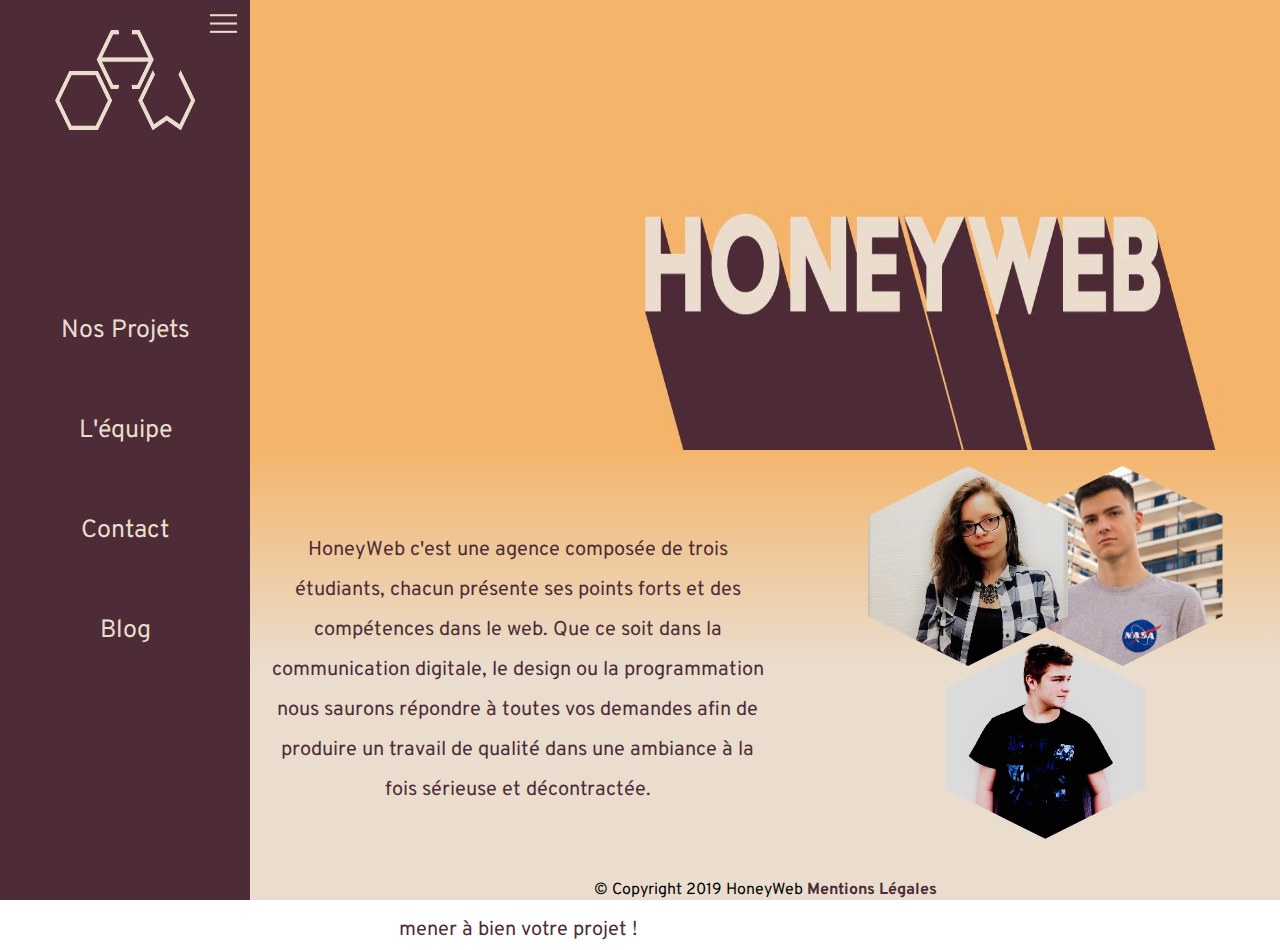
<file: index.html>
<!DOCTYPE html>
<html lang="fr">

<head>
    <meta charset="UTF-8">
    <meta name="viewport" content="width=device-width, initial-scale=1.0">
    <meta http-equiv="X-UA-Compatible" content="ie=edge">
    <link rel="stylesheet" type="text/css" href="styles/styleI.css">
    <link href="https://fonts.googleapis.com/css?family=Overpass&display=swap" rel="stylesheet">
    <script>
        var x = true;

        function openclose() {

            if (x) {
                document.querySelector("nav").style.left = "-200px";
                document.querySelector(".basse").style.left = "50px";
                document.querySelector("header").style.left = "50px";
                document.querySelector("footer").style.left = "50px";
                x = !x;
            } else {
                document.querySelector("nav").style.left = "0px";
                document.querySelector(".basse").style.left = "250px";
                document.querySelector("header").style.left = "250px";
                document.querySelector("footer").style.left = "250px";
                x = !x;
            }



        }
    </script>
    <title>HoneyCom</title>
</head>

<body>
    <!--------------------->
    <!--Partie naviagtion-->
    <!--------------------->

    <nav>
        <img src="img/logo.png">
        <img class="bouton" onclick="openclose()" src="img/menu.png">
        <ul>
            <li><a class="lien" href="projet.html">Nos Projets</a></li>
            <li><a class="lien" href="equipe.html">L'équipe</a></li>
            <li><a class="lien" href="contact.html">Contact</a></li>
            <li><a class="lien" href="blog.html">Blog</a></li>
        </ul>
    </nav>

    <!----------------->
    <!--Partie Entête-->
    <!----------------->

    <header>
        <img src="img/honeyweb.jpg">
    </header>

    <!----------------------->
    <!--Partie Présentation-->
    <!----------------------->

    <div class="basse">
        <div class="texte">
            <p>HoneyWeb c'est une agence composée de trois étudiants, chacun présente ses points forts et des compétences dans le web. Que ce soit dans la communication digitale, le design ou la programmation nous saurons répondre à toutes vos demandes afin
                de produire un travail de qualité dans une ambiance à la fois sérieuse et décontractée.</p>
            <p> Bien plus qu'une agence web. C'est l'agence qui saura mener à bien votre projet !</p>
        </div>
        <div class="image">
            <img class="ant" src="img/anthony.jpg">
            <img class="vass" src="img/vass.jpg">
            <img class="clem" src="img/clem.jpg">
        </div>
    </div>
    <!-------------------->
    <!--Partie Copyright-->
    <!-------------------->

    <footer>&copy; Copyright 2019 HoneyWeb <a href="mention.html">Mentions Légales</a></footer>

</body>

</html>
</file>
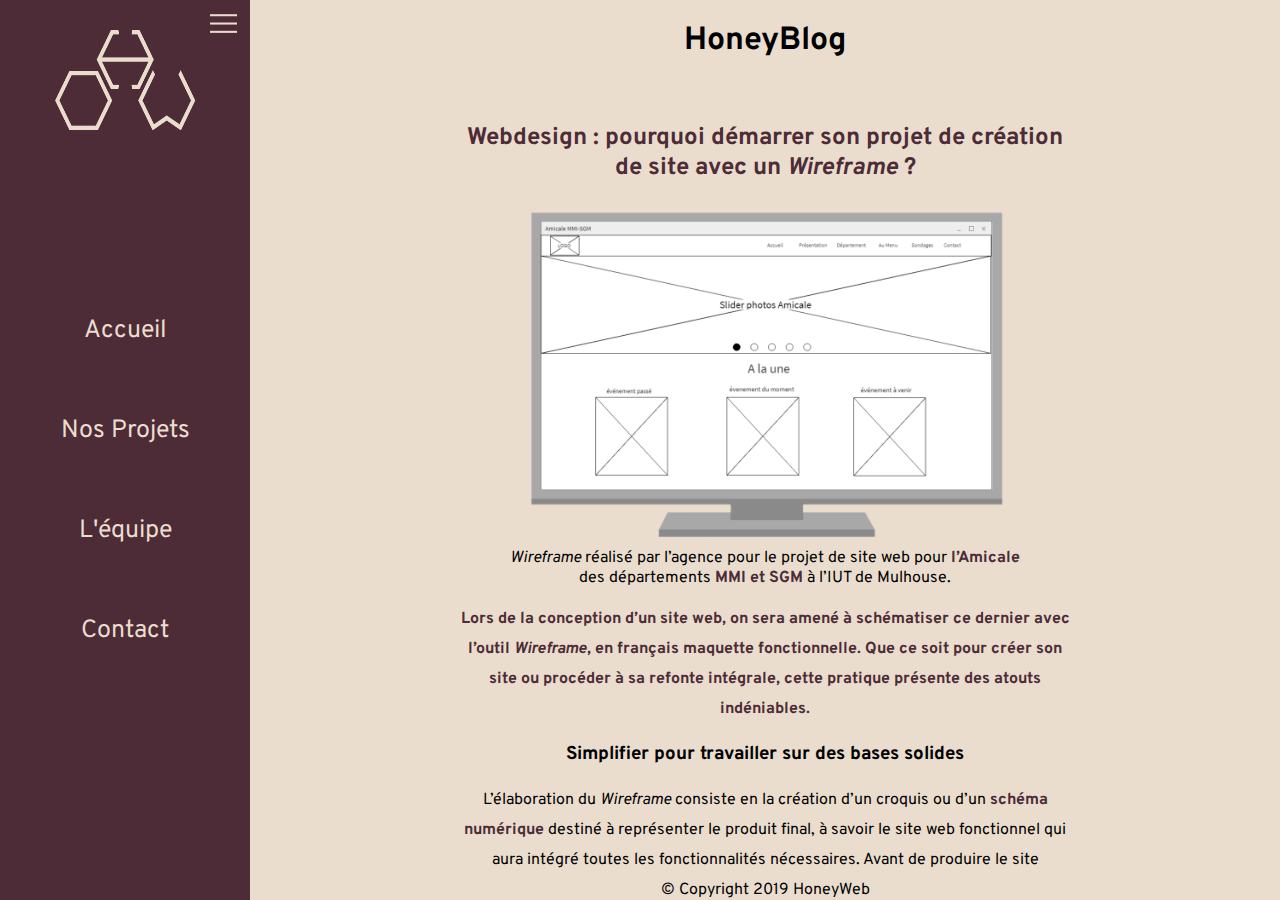
<file: blog.html>
<!DOCTYPE html>
<html lang="fr">

<head>
    <meta charset="UTF-8">
    <meta name="viewport" content="width=device-width, initial-scale=1.0">
    <meta http-equiv="X-UA-Compatible" content="ie=edge">
    <link rel="stylesheet" type="text/css" href="styles/styleB.css">
    <link href="https://fonts.googleapis.com/css?family=Overpass&display=swap" rel="stylesheet">
    <script>
        var x = true;

        function openclose() {

            if (x) {
                document.querySelector("nav").style.left = "-200px";
                document.querySelector("main").style.left = "50px";
                document.querySelector("footer").style.left = "50px";
                x = !x;
            } else {
                document.querySelector("nav").style.left = "0px";
                document.querySelector("main").style.left = "250px";
                document.querySelector("footer").style.left = "250px";
                x = !x;
            }



        }
    </script>
    <title>HoneyCom</title>
</head>

<body>
    <!--------------------->
    <!--Partie naviagtion-->
    <!--------------------->

    <nav>
        <img src="img/logo.png">
        <img class="bouton" onclick="openclose()" src="img/menu.png">
        <ul>
            <li><a class="lien" href="index.html">Accueil</a></li>
            <li><a class="lien" href="projet.html">Nos Projets</a></li>
            <li><a class="lien" href="equipe.html">L'équipe</a></li>
            <li><a class="lien" href="contact.html">Contact</a></li>
        </ul>
    </nav>

    <main>
        <h1>HoneyBlog</h1>
        <article>
            <h2>Webdesign : pourquoi démarrer son projet de création de site avec un <i>Wireframe</i> ?</h2>
            <figure>
                <img src="img/pageaccueil.PNG" alt="" />
                <figcaption><i>Wireframe</i> réalisé par l’agence pour le projet de site web pour
                    <span>l’Amicale</span> des départements
                    <span> MMI et SGM</span> à l’IUT de Mulhouse. </figcaption>
            </figure>
            <p>
                <span>Lors de la conception d’un site web, on sera amené à schématiser ce dernier avec l’outil <i>Wireframe</i>, en français maquette fonctionnelle. Que ce soit pour créer son site ou procéder à sa refonte intégrale, cette pratique présente des atouts indéniables. </span>
            </p>
            <h3>Simplifier pour travailler sur des bases solides</h3>
            <p>
                <p>L’élaboration du <i>Wireframe</i> consiste en la création d’un croquis ou d’un <span> schéma numérique</span> destiné à représenter le produit final, à savoir le site web fonctionnel qui aura intégré toutes les fonctionnalités nécessaires.
                    Avant de produire le site commandé par le client, il s’agit de <span> définir l’architecture du projet</span>. Visuellement c’est la première idée que l’on peut se faire du produit fini.</p>
                <p>La maquette fonctionnelle, généralement réalisée en noir, en blanc et avec quelques nuances de gris pour les futures zones colorées, permet de <span> visualiser la structure du site web</span>. On pourra dès lors distinguer l’emplacement
                    des images, des vidéos, des liens sans oublier des zones de texte. Le concepteur du <i>Wireframe</i> est chargé d’identifier les différentes zones de la page qu’il schématise avec des blocs. L’objectif ici est de déterminer les grandes
                    fonctionnalités et les éléments principaux des pages web. Du point de vue des designers, c’est une vraie référence. Pour les développeurs et graphistes aussi, le <i>Wireframe</i> permet de comprendre quelles seront les futures fonctionnalités
                    du site web. Rapide et simple à réaliser, le <i>Wireframe</i> utilise un langage commun, clair et précis : il est donc très efficace pour <span> optimiser la communication interne</span> entre les membres de l’équipe projet ! </p>
            </p>
            <h3>Optimiser l’expérience utilisateur et ses conditions de travail </h3>
            <p>
                <p>En élaborant la maquette fonctionnelle, il s’agit de comprendre qui seront les futurs internautes lecteurs du site web. D’un point de vue du design, il est important d’opter pour des choix qui correspondent aux attentes du commanditaire
                    et à l’audience cible. L’utilisateur étant de plus en plus exigeant, le <i>Wireframe</i> permet de poser les bases de la future interface en simulant le fonctionnement du site web. En étudiant les possibles difficultés, on peut ainsi
                    <span> établir
                    une première estimation du temps et du coût de développement</span> en fonction de l’ergonomie du produit qui est attendue. </p>
                <p>Travailler la maquette fonctionnelle se fait de différentes façons. Certains préfèrent coucher leurs <span> idées</span> sur papier, d’autres utilisent un des nombreux logiciels prévus à cet effet, et ces logiciels sont pour la plupart
                    gratuits ! Une fois que les idées sont inscrites quelque part, c’est la <span> créativité</span> qui fait le reste. </p>
            </p>
            <p>
                Une fois<span> la maquette fonctionnelle</span> établie, l’équipe chargée du projet peut alors se pencher sur le <span><i>Wireframe</i></span> pour discuter et établir les nombreux objectifs à réaliser par la suite. Le designer graphique
                de l’équipe se chargera ensuite d’établir <span>la maquette graphique</span>. Une fois ce travail d’avant-projet réalisé, c’est l’étape du <span>codage</span> du site web qui démarre. Pour finaliser le travail, les rédacteurs web ajouteront
                <span>le contenu</span>.
            </p>
            <p class="auteur">Article écrit par Anthony BURCKARD</p>
        </article>
    </main>
    <!-------------------->
    <!--Partie Copyright-->
    <!-------------------->

    <footer>&copy; Copyright 2019 HoneyWeb</footer>

</body>

</html>
</file>
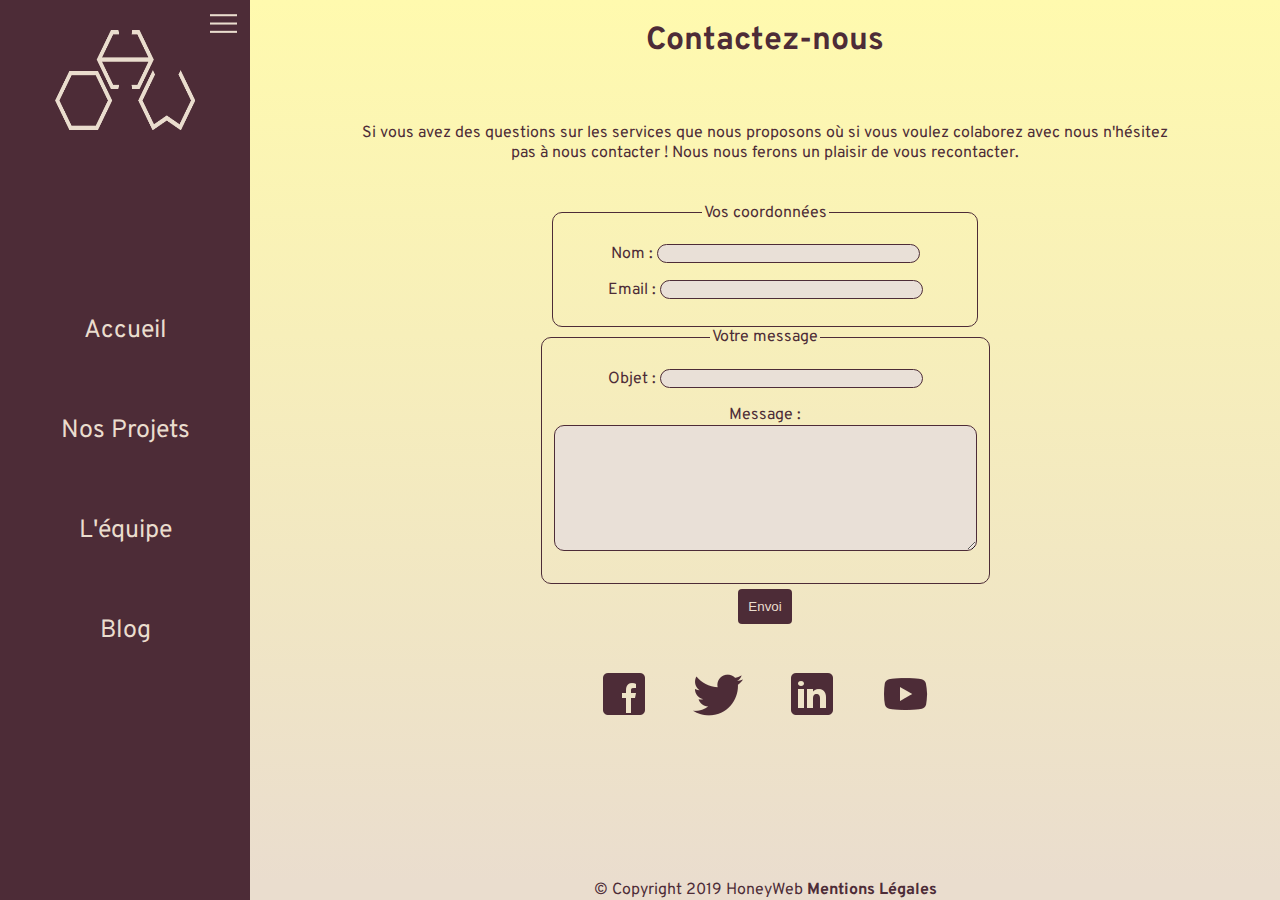
<file: contact.html>
<!DOCTYPE html>
<html lang="fr">

<head>
    <meta charset="UTF-8">
    <meta name="viewport" content="width=device-width, initial-scale=1.0">
    <meta http-equiv="X-UA-Compatible" content="ie=edge">
    <link rel="stylesheet" type="text/css" href="styles/styleC.css">
    <link href="https://fonts.googleapis.com/css?family=Overpass&display=swap" rel="stylesheet">
    <script>
        var x = true;

        function openclose() {

            if (x) {
                document.querySelector("nav").style.left = "-200px";
                document.querySelector("main").style.left = "50px";
                document.querySelector("footer").style.left = "50px";
                x = !x;
            } else {
                document.querySelector("nav").style.left = "0px";
                document.querySelector("main").style.left = "250px";
                document.querySelector("footer").style.left = "250px";
                x = !x;
            }



        }
    </script>
    <title>HoneyCom</title>
</head>

<body>
    <!--------------------->
    <!--Partie naviagtion-->
    <!--------------------->

    <nav>
        <img src="img/logo.png">
        <img class="bouton" onclick="openclose()" src="img/menu.png">
        <ul>
            <li><a class="lien" href="index.html">Accueil</a></li>
            <li><a class="lien" href="projet.html">Nos Projets</a></li>
            <li><a class="lien" href="equipe.html">L'équipe</a></li>
            <li><a class="lien" href="blog.html">Blog</a></li>
        </ul>
    </nav>

    <main>
        <h1>Contactez-nous</h1>
        <div class="conteneur">
            <p>Si vous avez des questions sur les services que nous proposons où si vous voulez colaborez avec nous n'hésitez pas à nous contacter ! Nous nous ferons un plaisir de vous recontacter.</p>
            <div>
                <form id="contact" method="post" action="traitement_formulaire.php">
                    <fieldset>
                        <legend>Vos coordonnées</legend>
                        <p><label for="nom">Nom : </label><input class="texte" type="text" id="nom" name="nom" size="30px" /></p>
                        <p><label for="email">Email : </label><input class="texte" type="text" id="email" name="email" size="30px" /></p>
                    </fieldset>

                    <fieldset>
                        <legend>Votre message</legend>
                        <p><label for="objet">Objet : </label><input class="texte" type="text" id="objet" name="objet" size="30px" /></p>
                        <p><label for="message">Message :</label><textarea class="texte" id="message" name="message" cols="50" rows="8"></textarea></p>
                    </fieldset>

                    <div style="text-align:center;"><button class="env" type="submit" style="vertical-align:middle"><span>Envoi </span></button></div>
                </form>
            </div>
        </div>
        <div class="reseaux">
            <a href="https://www.facebook.com/agencehoneyweb"><img src="img/facebook.png"></a>
            <a href="https://twitter.com/agencehoneyweb"><img src="img/twitter.png"></a>
            <a href="https://www.linkedin.com/company/agencehoneyweb"><img src="img/linkedin.png"></a>
            <a href="https://www.youtube.com/channel/UCpm8MM8DJZy-r0wfS8KWbyA/featured?fbclid=IwAR2PU1poCyhTIFpGppDTnIW4LKmYNNUnMHO0bNW0Kc40tgA4uIKAGhhM2ME"><img src="img/youtube.png"></a>
        </div>
    </main>
    <!-------------------->
    <!--Partie Copyright-->
    <!-------------------->

    <footer>&copy; Copyright 2019 HoneyWeb <a href="mention.html">Mentions Légales</a></footer>

</body>

</html>
</file>
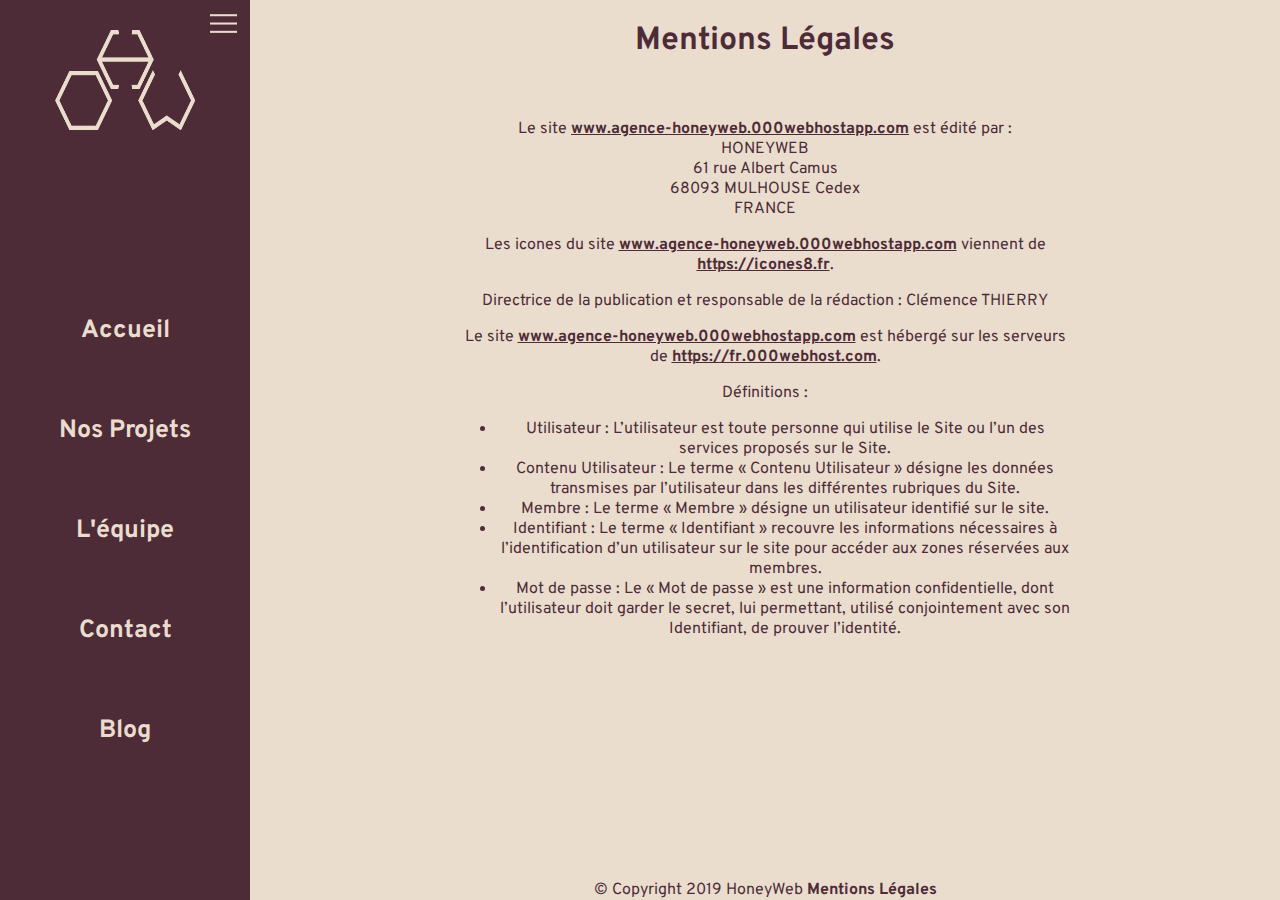
<file: mention.html>
<!DOCTYPE html>
<html lang="fr">

<head>
    <meta charset="UTF-8">
    <meta name="viewport" content="width=device-width, initial-scale=1.0">
    <meta http-equiv="X-UA-Compatible" content="ie=edge">
    <link rel="stylesheet" type="text/css" href="styles/styleM.css">
    <link href="https://fonts.googleapis.com/css?family=Overpass&display=swap" rel="stylesheet">
    <script>
        var x = true;

        function openclose() {

            if (x) {
                document.querySelector("nav").style.left = "-200px";
                document.querySelector("main").style.left = "50px";
                document.querySelector("footer").style.left = "50px";
                x = !x;
            } else {
                document.querySelector("nav").style.left = "0px";
                document.querySelector("main").style.left = "250px";
                document.querySelector("footer").style.left = "250px";
                x = !x;
            }



        }
    </script>
    <title>HoneyCom</title>
</head>

<body>
    <!--------------------->
    <!--Partie naviagtion-->
    <!--------------------->

    <nav>
        <img src="img/logo.png">
        <img class="bouton" onclick="openclose()" src="img/menu.png">
        <ul class="menu">
            <li class="choix"><a class="lien" href="index.html">Accueil</a></li>
            <li class="choix"><a class="lien" href="projet.html">Nos Projets</a></li>
            <li class="choix"><a class="lien" href="equipe.html">L'équipe</a></li>
            <li class="choix"><a class="lien" href="contact.html">Contact</a></li>
            <li class="choix"><a class="lien" href="blog.html">Blog</a></li>
        </ul>
    </nav>

    <!------------------------------------------->
    <!--Partie description des mentions légales-->
    <!------------------------------------------->

    <main>
        <h1>Mentions Légales</h1>
        <article>
            <p>
                Le site <a href="www.agence-honeyweb.000webhostapp.com">www.agence-honeyweb.000webhostapp.com</a> est édité par : <br> HONEYWEB <br> 61 rue Albert Camus <br> 68093 MULHOUSE Cedex <br> FRANCE <br>
            </p>
            <p>
                Les icones du site <a href="www.agence-honeyweb.000webhostapp.com">www.agence-honeyweb.000webhostapp.com</a> viennent de <a href="https://icones8.fr">https://icones8.fr</a>.
            </p>
            <p>
                Directrice de la publication et responsable de la rédaction : Clémence THIERRY
            </p>
            <p>
                Le site <a href="www.agence-honeyweb.000webhostapp.com">www.agence-honeyweb.000webhostapp.com</a> est hébergé sur les serveurs de
                <a href="https://fr.000webhost.com">https://fr.000webhost.com</a>.
            </p>
            <p>
                Définitions : <br>
                <ul>
                    <li>Utilisateur : L’utilisateur est toute personne qui utilise le Site ou l’un des services proposés sur le Site.</li>
                    <li>Contenu Utilisateur : Le terme « Contenu Utilisateur » désigne les données transmises par l’utilisateur dans les différentes rubriques du Site.</li>
                    <li>Membre : Le terme « Membre » désigne un utilisateur identifié sur le site.</li>
                    <li>Identifiant : Le terme « Identifiant » recouvre les informations nécessaires à l’identification d’un utilisateur sur le site pour accéder aux zones réservées aux membres.</li>
                    <li>Mot de passe : Le « Mot de passe » est une information confidentielle, dont l’utilisateur doit garder le secret, lui permettant, utilisé conjointement avec son Identifiant, de prouver l’identité.</li>
                </ul>
            </p>
        </article>
    </main>
    <!-------------------->
    <!--Partie Copyright-->
    <!-------------------->

    <footer>&copy; Copyright 2019 HoneyWeb <a href="mention.html">Mentions Légales</a> </footer>

</body>

</html>
</file>
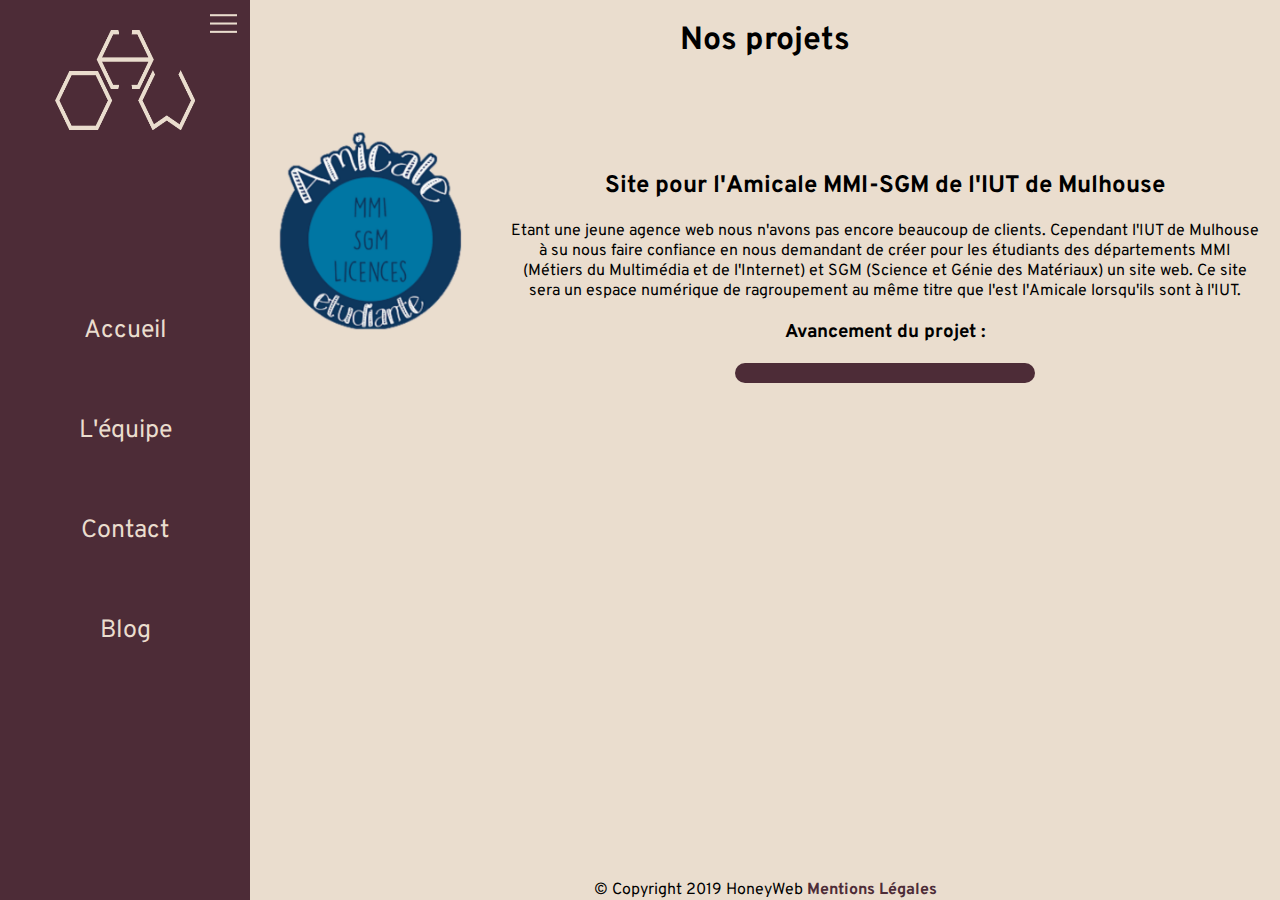
<file: projet.html>
<!DOCTYPE html>
<html lang="fr">

<head>
    <meta charset="UTF-8">
    <meta name="viewport" content="width=device-width, initial-scale=1.0">
    <meta http-equiv="X-UA-Compatible" content="ie=edge">
    <link rel="stylesheet" type="text/css" href="styles/styleP.css">
    <link href="https://fonts.googleapis.com/css?family=Overpass&display=swap" rel="stylesheet">
    <script>
        var x = true;

        function openclose() {

            if (x) {
                document.querySelector("nav").style.left = "-200px";
                document.querySelector("main").style.left = "50px";
                document.querySelector("footer").style.left = "50px";
                x = !x;
            } else {
                document.querySelector("nav").style.left = "0px";
                document.querySelector("main").style.left = "250px";
                document.querySelector("footer").style.left = "250px";
                x = !x;
            }



        }

        function jauge() {
            document.querySelector(".jauge>div").style.width = "100px";
        }
    </script>
    <title>HoneyCom</title>
</head>

<body>
    <!--------------------->
    <!--Partie naviagtion-->
    <!--------------------->

    <nav>
        <img src="img/logo.png">
        <img class="bouton" onclick="openclose()" src="img/menu.png">
        <ul>
            <li><a class="lien" href="index.html">Accueil</a></li>
            <li><a class="lien" href="equipe.html">L'équipe</a></li>
            <li><a class="lien" href="contact.html">Contact</a></li>
            <li><a class="lien" href="blog.html">Blog</a></li>
        </ul>
    </nav>

    <main>
        <h1>Nos projets</h1>
        <article>
            <img src="img/amicale.png">
            <div>
                <h2>Site pour l'Amicale MMI-SGM de l'IUT de Mulhouse</h2>
                <p>Etant une jeune agence web nous n'avons pas encore beaucoup de clients. Cependant l'IUT de Mulhouse à su nous faire confiance en nous demandant de créer pour les étudiants des départements MMI (Métiers du Multimédia et de l'Internet) et
                    SGM (Science et Génie des Matériaux) un site web. Ce site sera un espace numérique de ragroupement au même titre que l'est l'Amicale lorsqu'ils sont à l'IUT.</p>
                <h3>Avancement du projet :</h3>
                <div class="jauge" onmouseover="jauge()">
                    <div></div>
                </div>

            </div>
        </article>
    </main>
    <!-------------------->
    <!--Partie Copyright-->
    <!-------------------->

    <footer>&copy; Copyright 2019 HoneyWeb <a href="mention.html">Mentions Légales</a></footer>

</body>

</html>
</file>
<file: styles/styleI.css>
body {
    margin: 0;
    font-family: 'Overpass', sans-serif;
    text-align: center;
    z-index: 0;
    overflow: hidden;
}


/********************/


/*Menu de navigation*/


/*******************/

nav {
    position: absolute;
    color: #EADDCE;
    font-size: 25px;
    background-color: #4D2C37;
    z-index: 1;
    width: 250px;
    top: 0;
    bottom: 0;
    left: 0;
    padding-top: 30px;
    transition-duration: 0.4s;
}

nav>img {
    width: 140px;
    height: 100px;
}

ul {
    list-style: none;
    margin-top: 70%;
    margin-right: 40px;
}

li {
    margin-top: 40%;
}

.lien {
    text-decoration: none;
}

.lien:link {
    color: #EADDCE;
}

.lien:visited {
    color: #EADDCE;
}

.lien:hover {
    color: #f3d74d;
}

.bouton {
    position: absolute;
    top: 10px;
    left: 210px;
    width: 27px;
    height: 27px;
}


/***********/


/*Banderole*/


/***********/

header {
    position: absolute;
    margin: 0;
    left: 250px;
    right: 0;
    height: 50%;
    transition-duration: 0.4s;
}

header>img {
    max-width: 100%;
    min-width: 100%;
    max-height: 100%;
    min-height: 100%;
}


/***************************/


/*Partie basse de l'accueil*/


/***************************/

.basse {
    position: absolute;
    display: flex;
    left: 250px;
    right: 0;
    top: 50%;
    bottom: 18px;
    padding: 10px;
    background: linear-gradient(#F4B56B, #EADDCE, #EADDCE);
    transition-duration: 0.4s;
    color: #4D2C37;
}

.texte>p {
    margin-top: 60px;
    font-size: 20px;
    line-height: 40px;
}

.image {
    flex: 1;
}

.image>img {
    position: absolute;
    clip-path: polygon(50% 0%, 100% 25%, 100% 75%, 50% 100%, 0% 75%, 0% 25%);
    min-width: 170px;
    max-width: 200px;
    min-height: 170px;
    max-height: 200px;
}

.clem {
    left: 60%;
    bottom: 50%;
}

.vass {
    left: 75%;
    bottom: 50%;
}

.ant {
    left: 67.5%;
    bottom: 10%;
}

.texte {
    flex: 1;
    padding: 10px;
}


/********/


/*Footer*/


/********/

footer {
    position: absolute;
    bottom: 0;
    left: 250px;
    right: 0;
    background-color: #EADDCE;
    transition-duration: 0.4s;
}

footer>a {
    text-decoration: none;
    color: #4D2C37;
    font-weight: bold;
}
</file>
<file: styles/styleB.css>
body {
    margin: 0;
    font-family: 'Overpass', sans-serif;
    text-align: center;
    z-index: 0;
    overflow: hidden;
}


/********************/


/*Menu de navigation*/


/*******************/

nav {
    position: absolute;
    color: #EADDCE;
    font-size: 25px;
    background-color: #4D2C37;
    z-index: 1;
    width: 250px;
    top: 0;
    bottom: 0;
    left: 0;
    padding-top: 30px;
    transition-duration: 0.4s;
}

nav>img {
    width: 140px;
    height: 100px;
}

ul {
    list-style: none;
    margin-top: 70%;
    margin-right: 40px;
}

li {
    margin-top: 40%;
}

.lien {
    text-decoration: none;
}

.lien:link {
    color: #EADDCE;
}

.lien:visited {
    color: #EADDCE;
}

.lien:hover {
    color: #f3d74d;
}

.bouton {
    position: absolute;
    top: 10px;
    left: 210px;
    width: 27px;
    height: 27px;
}


/*******************/


/*Partie principale*/


/*******************/

main {
    position: absolute;
    left: 250px;
    right: 0;
    top: 0;
    bottom: 18px;
    background-color: #EADDCE;
    transition-duration: 0.4s;
    overflow-y: scroll;
}

figure>img {
    min-width: 100px;
    max-width: 500px;
    min-height: 100px;
    max-height: 500px;
}

article {
    padding: 20%;
    padding-top: 20px;
    margin: auto;
}

h2 {
    color: #4D2C37;
    font-weight: bold;
}

p {
    line-height: 30px;
}

span {
    color: #4D2C37;
    font-weight: bold;
}

.auteur {
    text-align: right;
    font-size: 12px;
}


/********/


/*Footer*/


/********/

footer {
    position: absolute;
    bottom: 0;
    left: 250px;
    right: 0;
    background-color: #EADDCE;
    transition-duration: 0.4s;
}

footer>a {
    text-decoration: none;
    color: #4D2C37;
    font-weight: bold;
}
</file>
<file: styles/styleC.css>
body {
    margin: 0;
    font-family: 'Overpass', sans-serif;
    text-align: center;
    z-index: 0;
    overflow: hidden;
    color: #4D2C37;
}


/********************/


/*Menu de navigation*/


/*******************/

nav {
    position: absolute;
    color: #EADDCE;
    font-size: 25px;
    background-color: #4D2C37;
    z-index: 1;
    width: 250px;
    top: 0;
    bottom: 0;
    left: 0;
    padding-top: 30px;
    transition-duration: 0.4s;
}

nav>img {
    width: 140px;
    height: 100px;
}

ul {
    list-style: none;
    margin-top: 70%;
    margin-right: 40px;
}

li {
    margin-top: 40%;
}

.lien {
    text-decoration: none;
}

.lien:link {
    color: #EADDCE;
}

.lien:visited {
    color: #EADDCE;
}

.lien:hover {
    color: #f3d74d;
}

.bouton {
    position: absolute;
    top: 10px;
    left: 210px;
    width: 27px;
    height: 27px;
}


/*******************/


/*Partie principale*/


/*******************/

main {
    position: absolute;
    left: 250px;
    right: 0;
    top: 0;
    bottom: 18px;
    background: linear-gradient( #FFFAAE, #EADDCE);
    transition-duration: 0.4s;
    overflow-y: scroll;
}

h1 {
    padding-bottom: 40px;
}

.conteneur {
    width: 80%;
    margin: auto;
}

.env {
    border-radius: 4px;
    background-color: #4D2C37;
    border: none;
    color: #EADDCE;
    text-align: center;
    padding: 10px;
    transition: all 0.5s;
    cursor: pointer;
    margin-top: 20px;
    margin: 5px;
}

.env span {
    cursor: pointer;
    display: inline-block;
    position: relative;
    transition: 0.5s;
}

.env span:after {
    content: '\00bb';
    position: absolute;
    opacity: 0;
    top: 0;
    right: -20px;
    transition: 0.5s;
}

.env:hover span {
    padding-right: 25px;
}

.env:hover span:after {
    opacity: 1;
    right: 0;
}

.texte {
    background-color: rgb(233, 224, 215);
    border-radius: 10px;
    border: #4D2C37 1px solid;
}

form {
    margin-top: 40px;
}

fieldset {
    border-radius: 10px;
    width: 400px;
    border: #4D2C37 1px solid;
    margin: auto;
}

.reseaux {
    margin-top: 40px;
}

.reseaux>a {
    margin: 20px;
}


/********/


/*Footer*/


/********/

footer {
    position: absolute;
    bottom: 0;
    left: 250px;
    right: 0;
    background-color: #EADDCE;
    transition-duration: 0.4s;
}

footer>a {
    text-decoration: none;
    color: #4D2C37;
    font-weight: bold;
}
</file>
<file: styles/styleM.css>
body {
    margin: 0;
    font-family: 'Overpass', sans-serif;
    text-align: center;
    z-index: 0;
    overflow: hidden;
    color: #4D2C37;
}


/********************/


/*Menu de navigation*/


/*******************/

nav {
    position: absolute;
    color: #EADDCE;
    font-size: 25px;
    background-color: #4D2C37;
    z-index: 1;
    width: 250px;
    top: 0;
    bottom: 0;
    left: 0;
    padding-top: 30px;
    transition-duration: 0.4s;
}

nav>img {
    width: 140px;
    height: 100px;
}

.menu {
    list-style: none;
    margin-top: 70%;
    margin-right: 40px;
}

.choix {
    margin-top: 40%;
}

.lien {
    text-decoration: none;
}

.lien:link {
    color: #EADDCE;
}

.lien:visited {
    color: #EADDCE;
}

.lien:hover {
    color: #f3d74d;
}

.bouton {
    position: absolute;
    top: 10px;
    left: 210px;
    width: 27px;
    height: 27px;
}


/*******************/


/*Partie principale*/


/*******************/

main {
    position: absolute;
    left: 250px;
    right: 0;
    top: 0;
    bottom: 18px;
    background-color: #EADDCE;
    transition-duration: 0.4s;
    overflow-y: scroll;
}

article {
    padding: 20%;
    padding-top: 20px;
    margin: auto;
}

h2 {
    color: #4D2C37;
    font-weight: bold;
}

p {
    line-height: 20px;
}

span {
    color: #4D2C37;
    font-weight: bold;
}

a {
    color: #4D2C37;
    font-weight: bold;
}


/********/


/*Footer*/


/********/

footer {
    position: absolute;
    bottom: 0;
    left: 250px;
    right: 0;
    background-color: #EADDCE;
    transition-duration: 0.4s;
}

footer>a {
    text-decoration: none;
    color: #4D2C37;
    font-weight: bold;
}
</file>
<file: styles/styleP.css>
body {
    margin: 0;
    font-family: 'Overpass', sans-serif;
    text-align: center;
    z-index: 0;
    overflow: hidden;
}


/********************/


/*Menu de navigation*/


/*******************/

nav {
    position: absolute;
    color: #EADDCE;
    font-size: 25px;
    background-color: #4D2C37;
    z-index: 1;
    width: 250px;
    top: 0;
    bottom: 0;
    left: 0;
    padding-top: 30px;
    transition-duration: 0.4s;
}

nav>img {
    width: 140px;
    height: 100px;
}

ul {
    list-style: none;
    margin-top: 70%;
    margin-right: 40px;
}

li {
    margin-top: 40%;
}

.lien {
    text-decoration: none;
}

.lien:link {
    color: #EADDCE;
}

.lien:visited {
    color: #EADDCE;
}

.lien:hover {
    color: #f3d74d;
}

.bouton {
    position: absolute;
    top: 10px;
    left: 210px;
    width: 27px;
    height: 27px;
}


/*******************/


/*Partie principale*/


/*******************/

main {
    position: absolute;
    left: 250px;
    right: 0;
    top: 0;
    bottom: 18px;
    background-color: #EADDCE;
    transition-duration: 0.4s;
    overflow-y: scroll;
}

article {
    display: flex;
    padding: 20px;
    margin-top: 50px;
}

article>img {
    min-width: 100px;
    max-width: 200px;
    min-height: 100px;
    max-height: 200px;
    flex: 1;
}

article>div {
    flex: 1;
    padding-top: 20px;
    padding-left: 40px;
}

.jauge {
    margin: auto;
    width: 300px;
    height: 20px;
    background: #4D2C37;
    border-radius: 10px;
    position: relative;
}

.jauge>div {
    height: 10px;
    width: 0;
    background: #EADDCE;
    border-radius: 10px;
    position: absolute;
    top: 5px;
    left: 5px;
    transition-duration: 0.4s;
}


/********/


/*Footer*/


/********/

footer {
    position: absolute;
    bottom: 0;
    left: 250px;
    right: 0;
    background-color: #EADDCE;
}

footer>a {
    text-decoration: none;
    color: #4D2C37;
    font-weight: bold;
}
</file>
